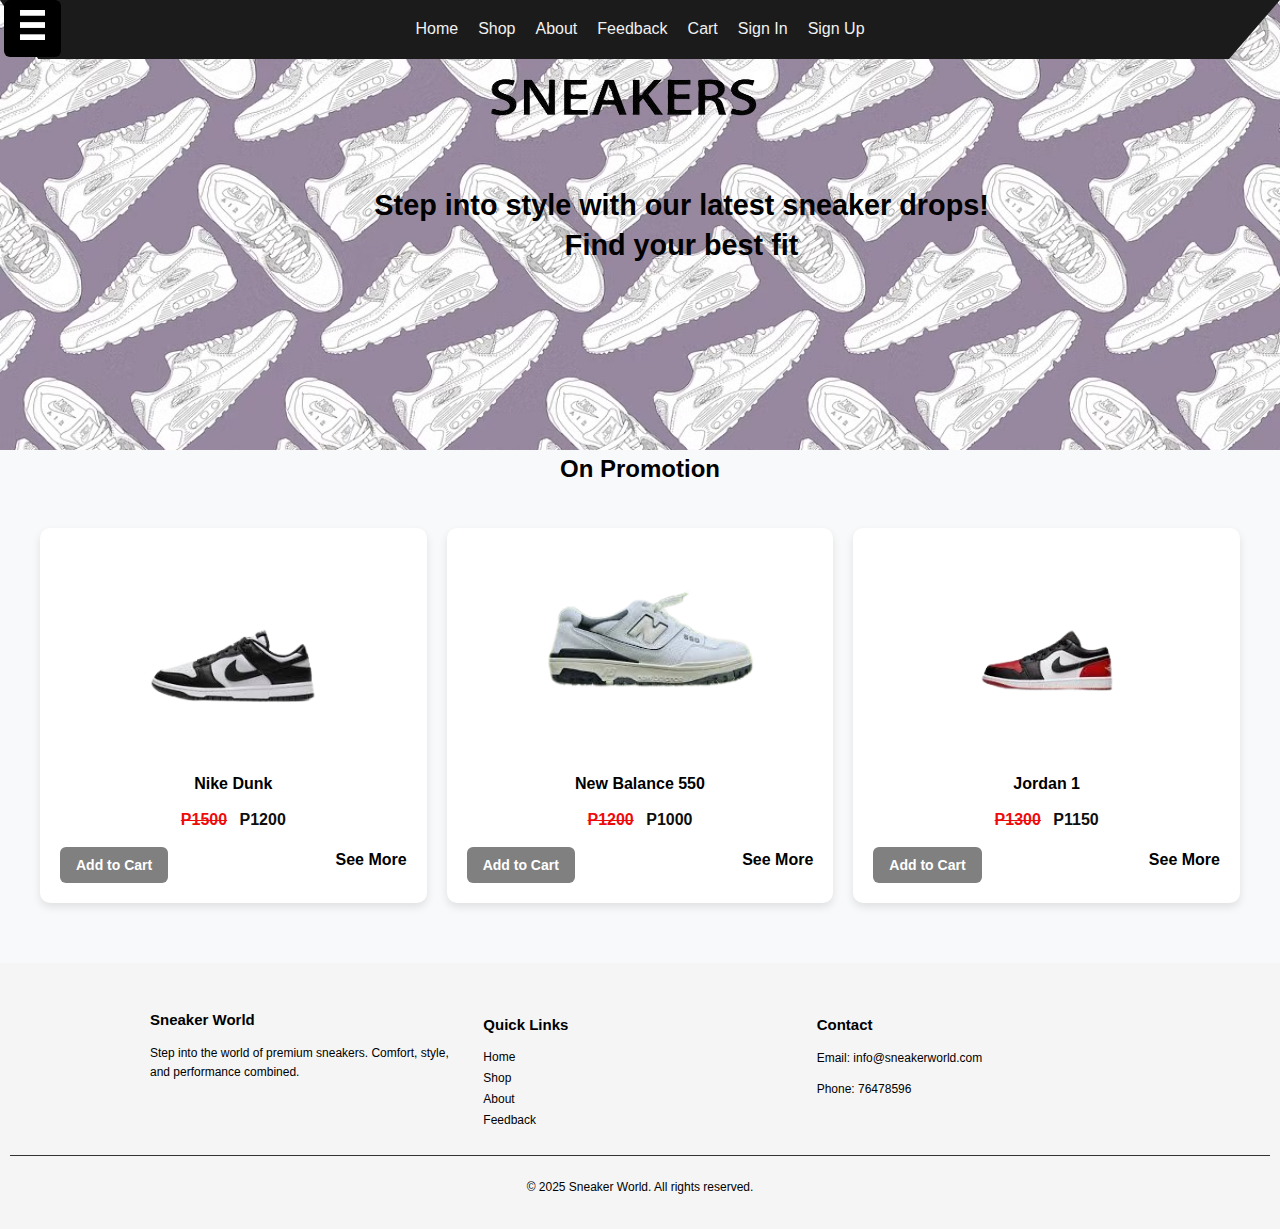
<file: index.html>
<!DOCTYPE html>
 <html lang="en">
    <head>
        <meta charset="UTF-8">
        <meta name="viewport" content="width=device-width,  initial-scale=1.0">
        <meta name="description" content="the best sneaker world website">
        <meta name="author" content="Thabo Sebodo">
        <title>Sneaker World - Home</title>
        <link rel="stylesheet" href="style.css"> 
    </head>
     <body>
      <!-- banner bg main start -->
      <div class="banner_bg_main">
         <!-- header top section start -->
         <div class="container">
            <div class="header_section_top">
               <div class="row">
                  <div class="col-sm-12">
                     <div class="custom_menu">
                        <ul>
                           <li><a href="index.html">Home</a></li>
                           <li><a href="Shop.html">Shop</a></li>
                           <li><a href="About.html">About</a></li>
                           <li><a href="Feedback.html">Feedback</a></li>
                           <li><a href="Cart.html">Cart</a></li>
                           <li><a href="Sign In.html">Sign In</a></li>
                           <li><a href="Sign Up.html">Sign Up</a></li>
                        </ul>
                     </div>
                  </div>
               </div>
            </div>
         </div>
         <!-- header top section start -->
         <!-- logo section start -->
         <div class="logo_section">
            <div class="container">
               <div class="row">
                  <div class="col-sm-12">
                     <div class="logo"><a href="index.html"><img src="Images/logo.png"></a></div>
                  </div>
               </div>
            </div>
         </div>
     <!-- Side Nav -->
<div id="sideNav" class="sidenav">
  <a href="javascript:void(0)" class="closebtn" onclick="closeNav()">&times;</a>
  <a href="index.html">Home</a>
  <a href="Shop.html">Shop</a>
  <a href="About.html">About</a>
  <a href="Feedback.html">Feedback</a>
</div>
  
<!-- Open Button -->
<span class="openbtn" onclick="openNav()"><img src="Images/toggle-icon.png" alt="Sneaker World Logo"></span>

    <div class="banner-text-center">
  <div class="text-carousel">
    <div class="text-track" id="textTrack">
      <div class="text-slide">Step into style with our latest sneaker drops!<br> Find your best fit</div>
      <div class="text-slide">Comfort meets performance. <br>Shop now.</div>
      <div class="text-slide">Limited editions available – <br>grab yours today!</div>
    </div>
  </div>
    </div>    


</div>

<!-- Product Section Start -->
  <section class="product-section">
    <h2>On Promotion</h2>
    <div class="product-container">

      <!-- Product 1 -->
      <div class="product-card">
        <img src="Images/dunk-removebg-preview.png" class="product-img" alt="sneaker">
             <div class="product-title">Nike Dunk</div>
               <div class="price">
                    <span class="old-price">P1500</span>
                    <span class="new-price">P1200</span>
               </div>
               <div class="actions">
                    <button onclick="addToCart('Nike Dunk', 1200)">Add to Cart</button>
                  <a href="Shop.html" class="see-more">See More</a>
               </div>                  
        </div>

      <!-- Product 2 -->
      <div class="product-card">
        <img src="Images/images01-removebg-preview.png" class="product-img" alt="sneaker">
              <div class="product-title">New Balance 550</div>
                  <div class="price">
                    <span class="old-price">P1200</span>
                    <span class="new-price">P1000</span>
                  </div>
                 <div class="actions">
              <button onclick="addToCart('New balance', 1000)">Add to Cart</button>
             <a href="Shop.html" class="see-more">See More</a>
        </div>
      </div>

      <!-- Product 3 -->
      <div class="product-card">
        <img src="Images/jordan1-removebg-preview.png" class="product-img" alt="sneaker">
            <div class="product-title">Jordan 1</div>
               <div class="price">
              <span class="old-price">P1300</span>
            <span class="new-price">P1150</span>
       </div>
            <div class="actions">
           <button onclick="addToCart('Jordan 1', 1150)">Add to Cart</button>
          <a href="Shop.html" class="see-more">See More</a>
        </div>
      </div>

    </div>
  </section>
  <div id="notification" class="notification"></div>

     <footer class="site-footer">
  <div class="footer-content">
    <div class="footer-section about">
      <h3>Sneaker World</h3>
      <p>Step into the world of premium sneakers. Comfort, style, and performance combined.</p>
    </div>
    <div class="footer-section links">
      <h4>Quick Links</h4>
      <ul>
        <li><a href="index.html">Home</a></li>
        <li><a href="Shop.html">Shop</a></li>
        <li><a href="About.html">About</a></li>
        <li><a href="Feedback.html">Feedback</a></li>
      </ul>
    </div>
    <div class="footer-section contact">
      <h4>Contact</h4>
      <p>Email: info@sneakerworld.com</p>
      <p>Phone: 76478596</p>
    </div>
  </div>
  <div class="footer-bottom">
    <p>&copy; 2025 Sneaker World. All rights reserved.</p>
  </div>
</footer>

 <script src="script.js"></script> 
    </body>
</html>
</file>
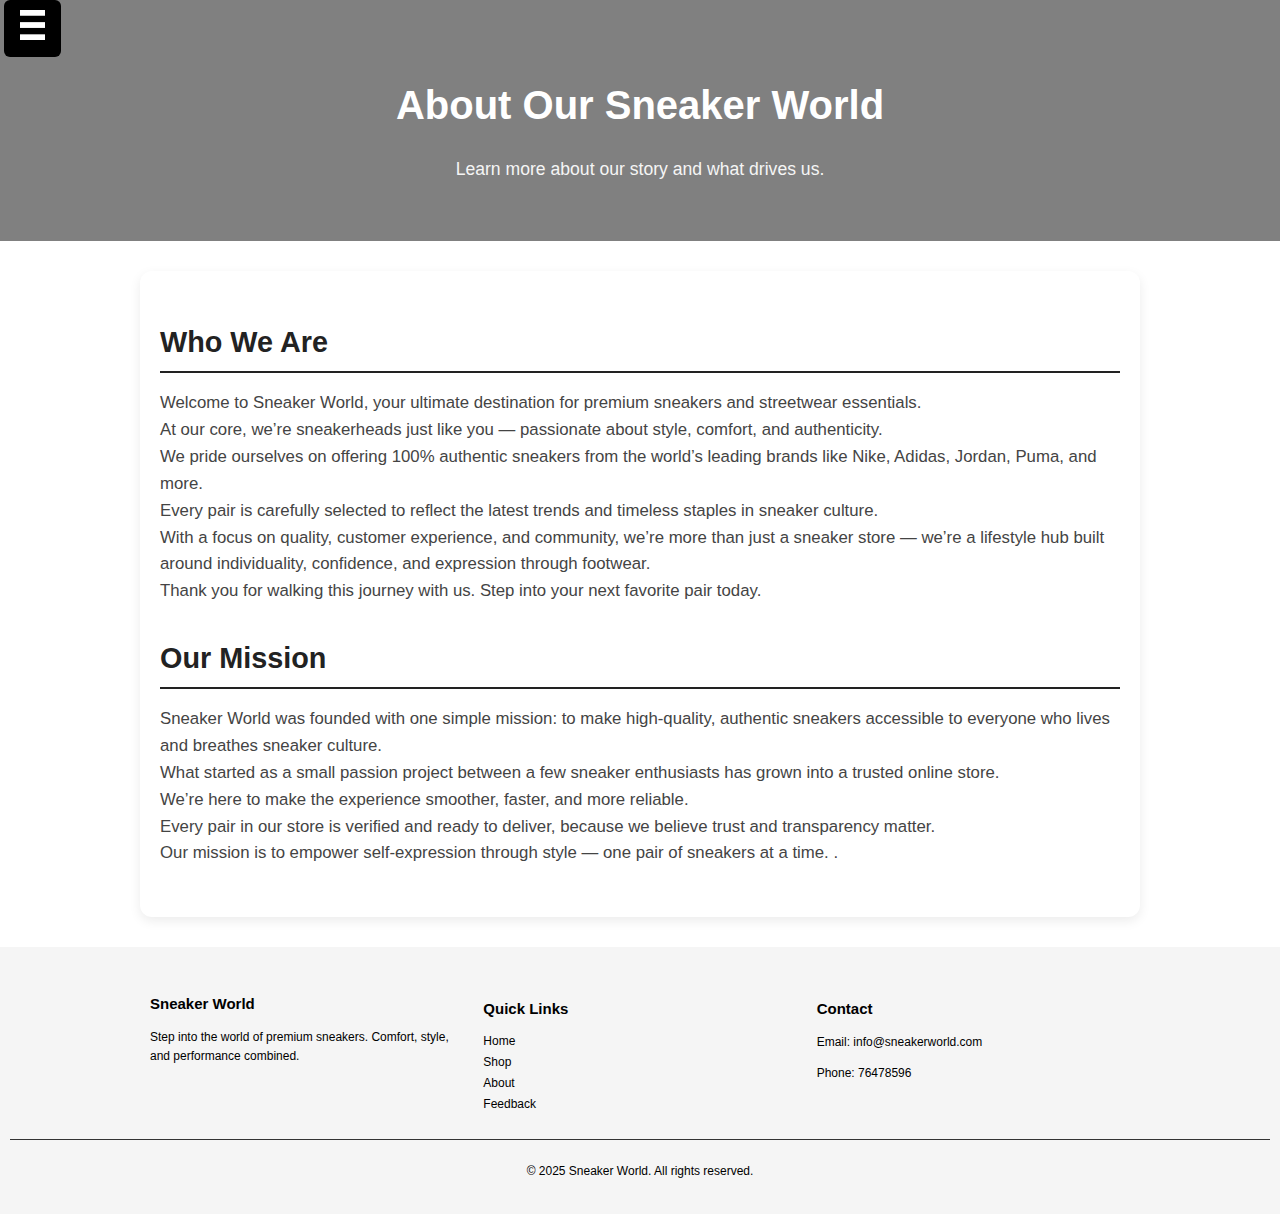
<file: About.html>
<!DOCTYPE html>
<html lang="en">
<head>
  <meta charset="UTF-8">
  <title>About Us - Sneaker World</title>
  <meta name="viewport" content="width=device-width, initial-scale=1.0">
  <link rel="stylesheet" href="style.css">
</head>

<div id="sideNav" class="sidenav">
  <a href="javascript:void(0)" class="closebtn" onclick="closeNav()">&times;</a>
  <a href="index.html">Home</a>
  <a href="Shop.html">Shop</a>
  <a href="About.html">About</a>
  <a href="Feedback.html">Feedback</a>
</div>

<span class="openbtn" onclick="openNav()"><img src="Images/toggle-icon.png" alt="Sneaker World Logo"></span>


<body>
  <header class="about-header">
    <h2>About Our Sneaker World</h2>
    <p>Learn more about our story and what drives us.</p>
  </header>
  <main class="about-main">
    <section>
      <h3>Who We Are</h3>
      <p>Welcome to Sneaker World, your ultimate destination for premium sneakers and streetwear essentials.<br>

        At our core, we’re sneakerheads just like you — passionate about style, comfort, and authenticity. 
        
        <br>We pride ourselves on offering 100% authentic sneakers from the world’s leading brands like Nike, Adidas, Jordan, Puma, and more.<br> Every pair is carefully selected to reflect the latest trends and timeless staples in sneaker culture.<br>
        
        With a focus on quality, customer experience, and community, we’re more than just a sneaker store — we’re a lifestyle hub built around individuality, confidence, and expression through footwear.<br>
        
        Thank you for walking this journey with us. Step into your next favorite pair today.</p>
    </section>
    <section>
      <h3>Our Mission</h3>
      <p>Sneaker World was founded with one simple mission: to make high-quality, authentic sneakers accessible to everyone who lives and breathes sneaker culture.

        <br>What started as a small passion project between a few sneaker enthusiasts has grown into a trusted online store.<br>We’re here to make the experience smoother, faster, and more reliable.
        
        <br> Every pair in our store is verified and ready to deliver, because we believe trust and transparency matter.
        
        <br>Our mission is to empower self-expression through style — one pair of sneakers at a time.
        
        .</p>
    </section>
  </main>
 
<footer class="site-footer">
  <div class="footer-content">
    <div class="footer-section about">
      <h3>Sneaker World</h3>
      <p>Step into the world of premium sneakers. Comfort, style, and performance combined.</p>
    </div>
    <div class="footer-section links">
      <h4>Quick Links</h4>
      <ul>
        <li><a href="index.html">Home</a></li>
        <li><a href="Shop.html">Shop</a></li>
        <li><a href="About.html">About</a></li>
        <li><a href="Feedback.html">Feedback</a></li>
      </ul>
    </div>
    <div class="footer-section contact">
      <h4>Contact</h4>
      <p>Email: info@sneakerworld.com</p>
      <p>Phone: 76478596</p>
    </div>
  </div>
  <div class="footer-bottom">
    <p>&copy; 2025 Sneaker World. All rights reserved.</p>
  </div>
</footer>
<script src="script.js"></script> 
</body>
</html>
</file>
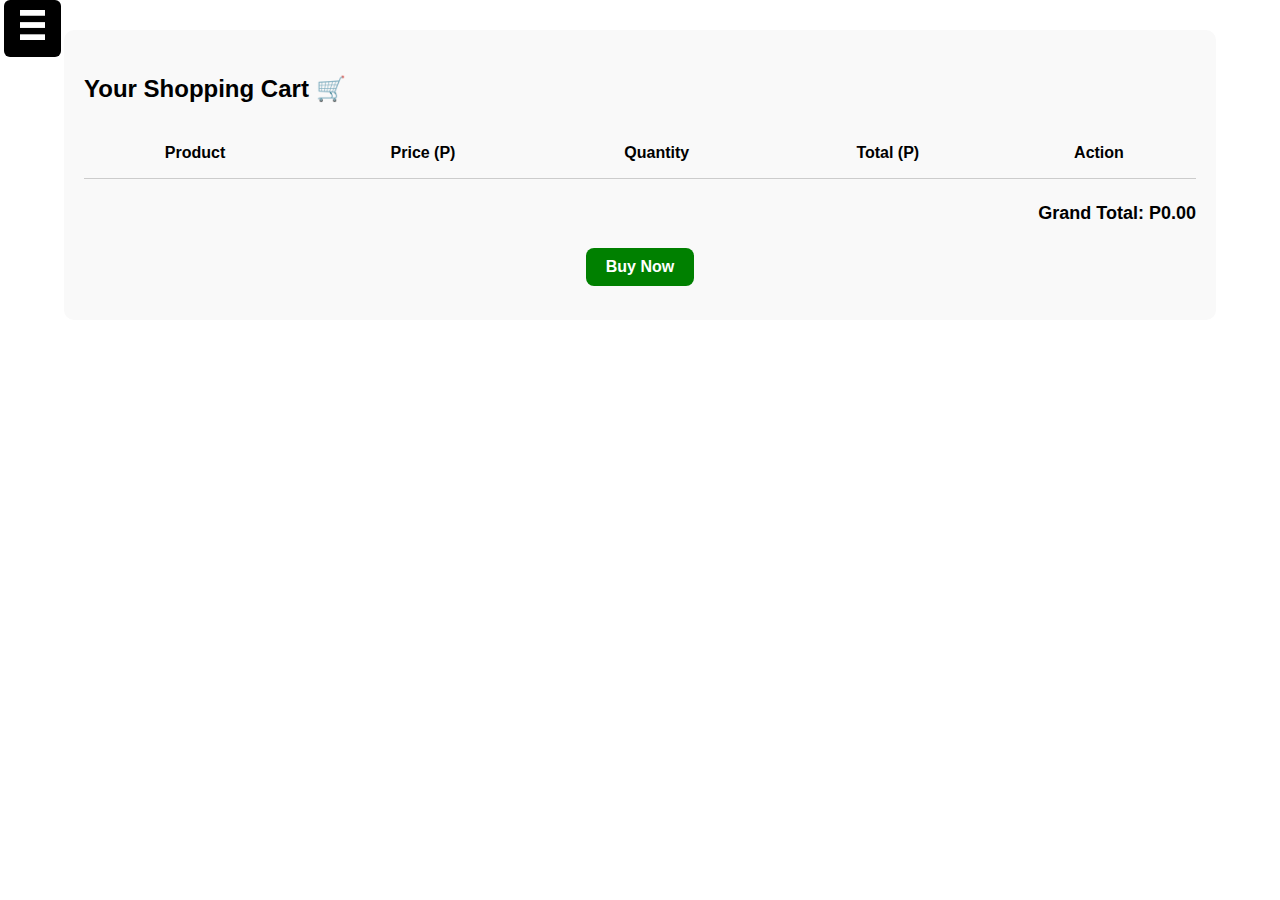
<file: Cart.html>
<!DOCTYPE html>
<html lang="en">
<head>
  <meta charset="UTF-8">
  <title>Your Cart - Sneaker World</title>
  <link rel="stylesheet" href="style.css">
</head>
<body>

<!-- Side Nav (optional) -->
<div id="sideNav" class="sidenav">
  <a href="javascript:void(0)" class="closebtn" onclick="closeNav()">&times;</a>
  <a href="index.html">Home</a>
  <a href="Shop.html">Shop</a>
  <a href="About.html">About</a>
  <a href="Feedback.html">Feedback</a>
</div>
<span class="openbtn" onclick="openNav()"><img src="Images/toggle-icon.png" alt="Menu Icon"></span>

<!-- Cart Section -->
<section class="cart-section">
  <div class="cart-container">
    <h2>Your Shopping Cart 🛒</h2>
    <table id="cartTable">
      <thead>
        <tr>
          <th>Product</th>
          <th>Price (P)</th>
          <th>Quantity</th>
          <th>Total (P)</th>
          <th>Action</th>
        </tr>
      </thead>
      <tbody id="cartItems">
        <!-- Items will be inserted here via JS -->
      </tbody>
    </table>
    <div class="cart-total">
      <strong>Grand Total: P<span id="grandTotal">0.00</span></strong>
    </div>
<div class="buy-section">
  <button id="buyBtn">Buy Now</button>
  <p id="buyMessage" class="message"></p>
</div>


  </div>
</section>

<script src="script.js"></script>
</body>
</html>
</file>
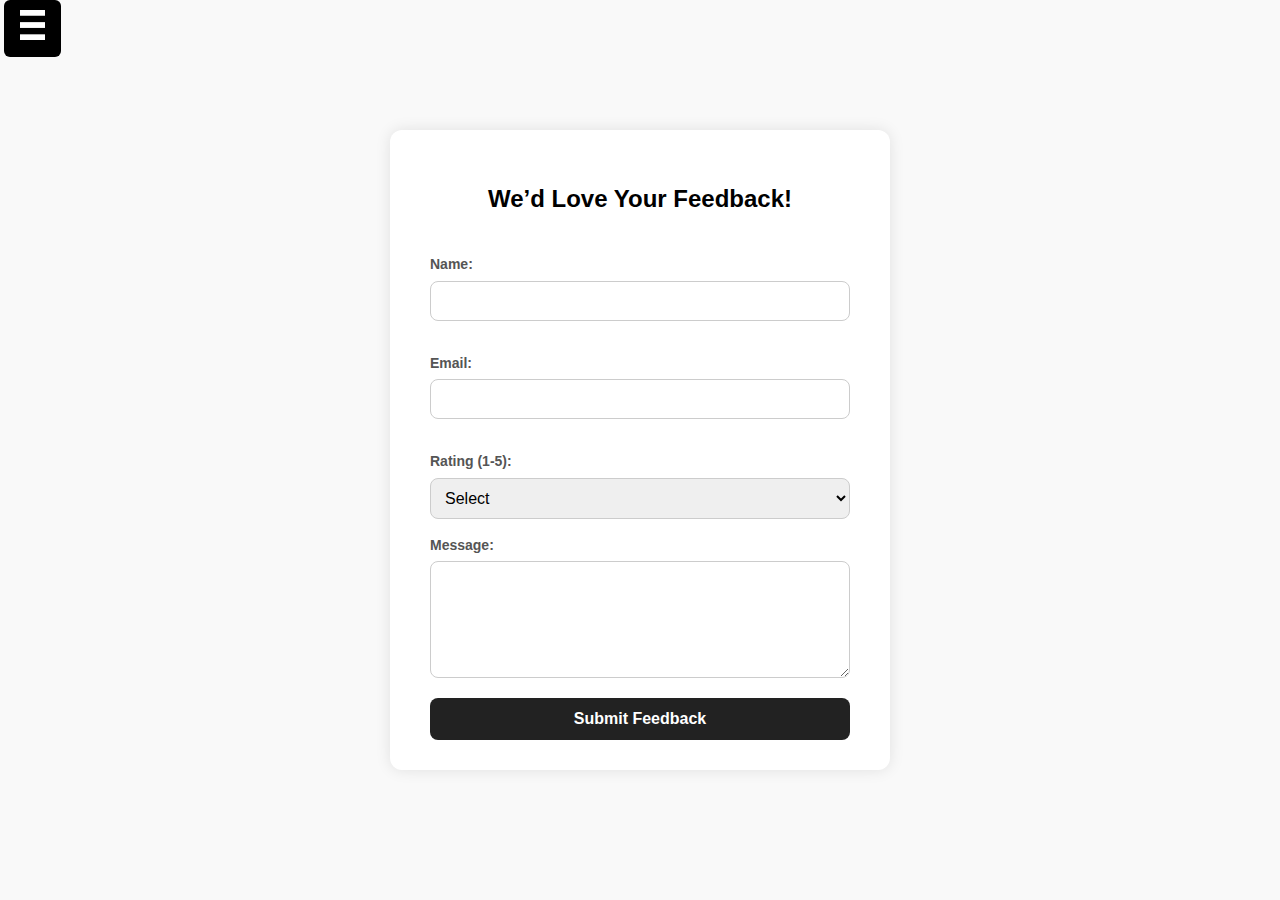
<file: Feedback.html>
<!DOCTYPE html>
<html lang="en">
<head>
  <meta charset="UTF-8">
  <meta name="viewport" content="width=device-width, initial-scale=1">
  <title>Feedback - Sneaker World</title>
  <link rel="stylesheet" href="style.css">
</head>
<body>

<!-- Side Nav (optional) -->
<div id="sideNav" class="sidenav">
  <a href="javascript:void(0)" class="closebtn" onclick="closeNav()">&times;</a>
  <a href="index.html">Home</a>
  <a href="Shop.html">Shop</a>
  <a href="About.html">About</a>
  <a href="Feedback.html">Feedback</a>
  <a href="Cart.html">Cart</a>
</div>
<span class="openbtn" onclick="openNav()"><img src="Images/toggle-icon.png" alt="Menu Icon"></span>

<!-- Feedback Form -->
<section class="feedback-section">
  <div class="feedback-container">
    <h2>We’d Love Your Feedback!</h2>
    <form id="feedbackForm" class="feedback-form">
      <label for="name">Name:</label>
      <input type="text" id="name" name="name" required>

      <label for="email">Email:</label>
      <input type="email" id="email" name="email" required>

      <label for="rating">Rating (1-5):</label>
      <select id="rating" name="rating" required>
        <option value="">Select</option>
        <option value="5">★★★★★</option>
        <option value="4">★★★★☆</option>
        <option value="3">★★★☆☆</option>
        <option value="2">★★☆☆☆</option>
        <option value="1">★☆☆☆☆</option>
      </select>

      <label for="message">Message:</label>
      <textarea id="message" name="message" rows="5" required></textarea>

      <button type="submit">Submit Feedback</button>
    </form>
    
<div id="thankYouMessage" class="thank-you-message" style="display: none;">
  <h3>🎉 Thank you for your feedback!</h3>
  <p>We appreciate your input and will use it to improve our services.</p>
</div>


  </div>
</section>

<script src="script.js"></script>
</body>
</html>
</file>
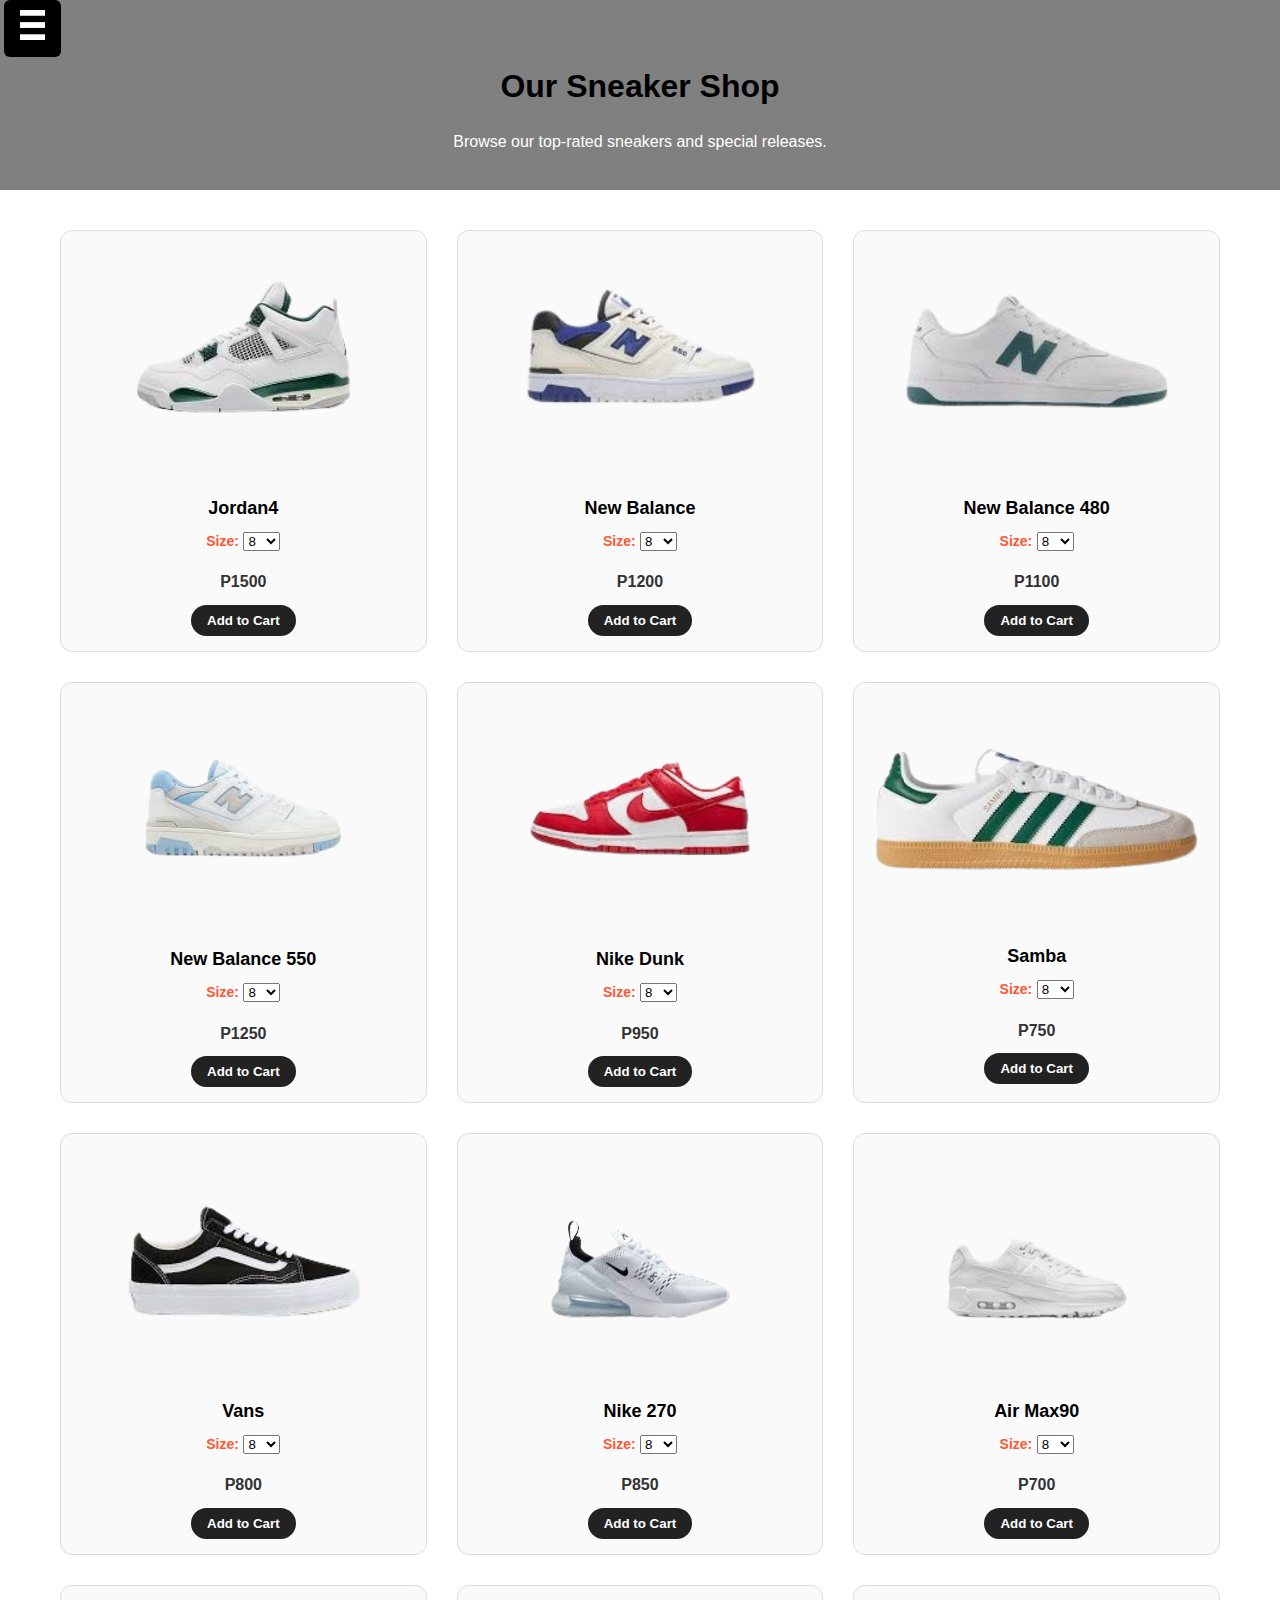
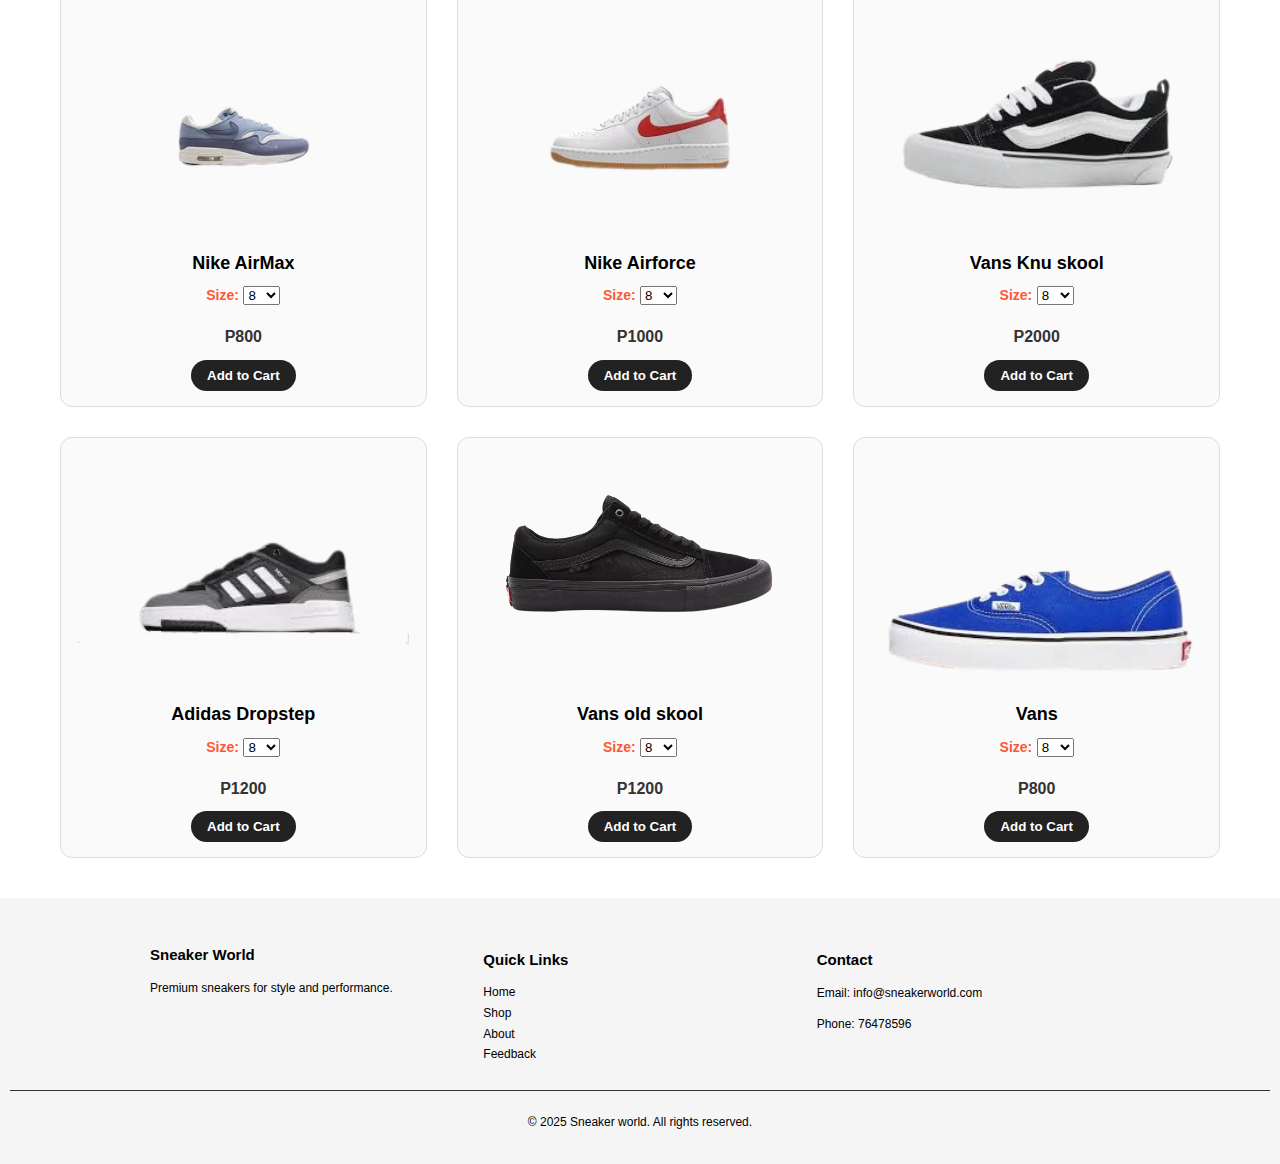
<file: Shop.html>
<!DOCTYPE html>
<html lang="en">
<head>
  <meta charset="UTF-8">
  <meta name="viewport" content="width=device-width, initial-scale=1.0">
  <title>Sneaker World- Shop</title>
  <link rel="stylesheet" href="style.css">
</head>
<body>
   <!-- Side Nav -->
<div id="sideNav" class="sidenav">
  <a href="javascript:void(0)" class="closebtn" onclick="closeNav()">&times;</a>
  <a href="index.html">Home</a>
  <a href="Shop.html">Shop</a>
  <a href="About.html">About</a>
  <a href="Feedback.html">Feedback</a>
  <a href="Cart.html">Cart</a>
</div>

<!-- Open Button -->
<span class="openbtn" onclick="openNav()">
  <img src="Images/toggle-icon.png" alt="Menu Icon" style="height: 30px;">
</span>

  <header class="gallery-header">
    <h1>Our Sneaker Shop</h1>
    <p>Browse our top-rated sneakers and special releases.</p>
  </header>

  <section class="gallery">
    <div class="gallery-item">
      <img src="Images/jordan4-removebg-preview.png" alt="Jordan">
      <h3>Jordan4</h3>
      <label for="size-jordan4"><strong>Size:</strong></label>
  <select id="size-jordan4">
    <option value="6">6</option>
    <option value="7">7</option>
    <option value="8" selected>8</option>
    <option value="9">9</option>
    <option value="10">10</option>
  </select>
      <p class="price">P1500</p>
     <button onclick="addToCart('Jordan4', 1500)">Add to Cart</button>
    </div>
    <div class="gallery-item">
      <img src="Images/new_balance_01-removebg-preview.png" alt="NB">
      <h3>New Balance</h3>
      <label for="size-New Balance"><strong>Size:</strong></label>
  <select id="size-New Balance">
    <option value="6">6</option>
    <option value="7">7</option>
    <option value="8" selected>8</option>
    <option value="9">9</option>
    <option value="10">10</option>
  </select>
      <p class="price">P1200</p>
     <button onclick="addToCart('new balance', 1200)">Add to Cart</button>
    </div>
    <div class="gallery-item">
      <img src="Images/newbalance_480-removebg-preview.png" alt="New Balance 480">
      <h3>New Balance 480</h3>
      <label for="size-New Balance 480"><strong>Size:</strong></label>
  <select id="size-New balance 480">
    <option value="6">6</option>
    <option value="7">7</option>
    <option value="8" selected>8</option>
    <option value="9">9</option>
    <option value="10">10</option>
  </select>
      <p class="price">P1100</p>
     <button onclick="addToCart('new balance 480', 1100)">Add to Cart</button>
    </div>

    <div class="gallery-item">
      <img src="Images/newbalance_550-removebg-preview.png" alt="New Balance 550">
      <h3>New Balance 550</h3>
      <label for="size-New balance 550"><strong>Size:</strong></label>
  <select id="size-new balance 550">
    <option value="6">6</option>
    <option value="7">7</option>
    <option value="8" selected>8</option>
    <option value="9">9</option>
    <option value="10">10</option>
  </select>
      <p class="price">P1250</p>
     <button onclick="addToCart('new balance', 1250)">Add to Cart</button>
    </div>

    <div class="gallery-item">
      <img src="Images/nike_dunk-removebg-preview.png" alt="dunk">
      <h3>Nike Dunk</h3>
      <label for="size-Nike Dunk"><strong>Size:</strong></label>
  <select id="size-Nike dunk">
    <option value="6">6</option>
    <option value="7">7</option>
    <option value="8" selected>8</option>
    <option value="9">9</option>
    <option value="10">10</option>
  </select>
      <p class="price">P950</p>
     <button onclick="addToCart('Nike Dunk', 60)">Add to Cart</button>
    </div>

    <div class="gallery-item">
      <img src="Images/samba-removebg-preview.png" alt="Adidas">
      <h3>Samba</h3>
      <label for="size-samba"><strong>Size:</strong></label>
  <select id="size-samba">
    <option value="6">6</option>
    <option value="7">7</option>
    <option value="8" selected>8</option>
    <option value="9">9</option>
    <option value="10">10</option>
  </select>
      <p class="price">P750</p>
     <button onclick="addToCart('Samba', 60)">Add to Cart</button>
    </div>

    <div class="gallery-item">
      <img src="Images/vans01-removebg-preview.png" alt="vans">
      <h3>Vans</h3>
      <label for="vans"><strong>Size:</strong></label>
  <select id="size-vans">
    <option value="6">6</option>
    <option value="7">7</option>
    <option value="8" selected>8</option>
    <option value="9">9</option>
    <option value="10">10</option>
  </select>
      <p class="price">P800</p>
     <button onclick="addToCart('Vans', 800)">Add to Cart</button>
    </div>

    <div class="gallery-item">
      <img src="Images/nike270-removebg-preview.png" alt="Nike">
      <h3>Nike 270</h3>
      <label for="size-Nike 270"><strong>Size:</strong></label>
  <select id="size-Nike 270">
    <option value="6">6</option>
    <option value="7">7</option>
    <option value="8" selected>8</option>
    <option value="9">9</option>
    <option value="10">10</option>
  </select>
      <p class="price">P850</p>
     <button onclick="addToCart('Nike 270',850 )">Add to Cart</button>
    </div>

    <div class="gallery-item">
      <img src="Images/airmax90-removebg-preview.png" alt="airmax">
      <h3>Air Max90</h3>
      <label for="size-Air Max90"><strong>Size:</strong></label>
  <select id="size-air max90">
    <option value="6">6</option>
    <option value="7">7</option>
    <option value="8" selected>8</option>
    <option value="9">9</option>
    <option value="10">10</option>
  </select>
      <p class="price">P700</p>
     <button onclick="addToCart('Air Max90', 700)">Add to Cart</button>
    </div>

    <div class="gallery-item">
      <img src="Images/airmax-removebg-preview.png" alt="airmax">
      <h3>Nike AirMax</h3>
      <label for="size-Nike Airmax"><strong>Size:</strong></label>
  <select id="size-nike airmax">
    <option value="6">6</option>
    <option value="7">7</option>
    <option value="8" selected>8</option>
    <option value="9">9</option>
    <option value="10">10</option>
  </select>
      <p class="price">P800</p>
     <button onclick="addToCart('Nike AirMax', 800)">Add to Cart</button>
    </div>

    <div class="gallery-item">
      <img src="Images/nike_airforce-removebg-preview.png" alt="Nike">
      <h3>Nike Airforce</h3>
      <label for="size-Nike Airforce"><strong>Size:</strong></label>
  <select id="size-Nike Airforce">
    <option value="6">6</option>
    <option value="7">7</option>
    <option value="8" selected>8</option>
    <option value="9">9</option>
    <option value="10">10</option>
  </select>
      <p class="price">P1000</p>
     <button onclick="addToCart('Nike Airforce', 1000)">Add to Cart</button>
    </div>

    <div class="gallery-item">
      <img src="Images/vans_knu_skool-removebg-preview.png" alt="Vans">
      <h3>Vans Knu skool</h3>
      <label for="size-Vans Knu skool"><strong>Size:</strong></label>
  <select id="size-vans knu skool">
    <option value="6">6</option>
    <option value="7">7</option>
    <option value="8" selected>8</option>
    <option value="9">9</option>
    <option value="10">10</option>
  </select>
      <p class="price">P2000</p>
     <button onclick="addToCart('Vans knu skool', 2000)">Add to Cart</button>
    </div>

    <div class="gallery-item">
      <img src="Images/Adidas Dropstep.png" alt="Adidas">
      <h3>Adidas Dropstep</h3>
      <label for="size-Adidas Dropstep"><strong>Size:</strong></label>
  <select id="size-Adidas Dropstep">
    <option value="6">6</option>
    <option value="7">7</option>
    <option value="8" selected>8</option>
    <option value="9">9</option>
    <option value="10">10</option>
  </select>
      <p class="price">P1200</p>
     <button onclick="addToCart('Adidas Dropstep', 1200)">Add to Cart</button>
    </div>

    <div class="gallery-item">
      <img src="Images/vans_old_skool-removebg-preview.png" alt="Vans">
      <h3>Vans old skool</h3>
      <label for="size-Vans old skool"><strong>Size:</strong></label>
  <select id="size-vans old skool">
    <option value="6">6</option>
    <option value="7">7</option>
    <option value="8" selected>8</option>
    <option value="9">9</option>
    <option value="10">10</option>
  </select>
      <p class="price">P1200</p>
     <button onclick="addToCart('vans old skool', 1200)">Add to Cart</button>
    </div>

    <div class="gallery-item">
      <img src="Images/vans-removebg-preview.png" alt="vans">
      <h3>Vans</h3>
      <label for="size-vans"><strong>Size:</strong></label>
  <select id="size-vans">
    <option value="6">6</option>
    <option value="7">7</option>
    <option value="8" selected>8</option>
    <option value="9">9</option>
    <option value="10">10</option>
  </select>
      <p class="price">P800</p>
     <button onclick="addToCart('vans', 800)">Add to Cart</button>
    </div> 
    <!-- Add more items as needed -->
  </section>

  <footer class="site-footer">
    <div class="footer-content">
      <div class="footer-section about">
        <h3>Sneaker World</h3>
        <p>Premium sneakers for style and performance.</p>
      </div>
      <div class="footer-section links">
        <h4>Quick Links</h4>
        <ul>
          <li><a href="index.html">Home</a></li>
          <li><a href="Shop.html">Shop</a></li>
          <li><a href="About.html">About</a></li>
          <li><a href="Feedback.html">Feedback</a></li>
        </ul>
      </div>
      <div class="footer-section contact">
        <h4>Contact</h4>
        <p>Email: info@sneakerworld.com</p>
        <p>Phone: 76478596</p>
      </div>
    </div>
    <div class="footer-bottom">
      <p>&copy; 2025 Sneaker world. All rights reserved.</p>
    </div>
  </footer>
  <script src="script.js"></script> 
</body>
</html>
</file>
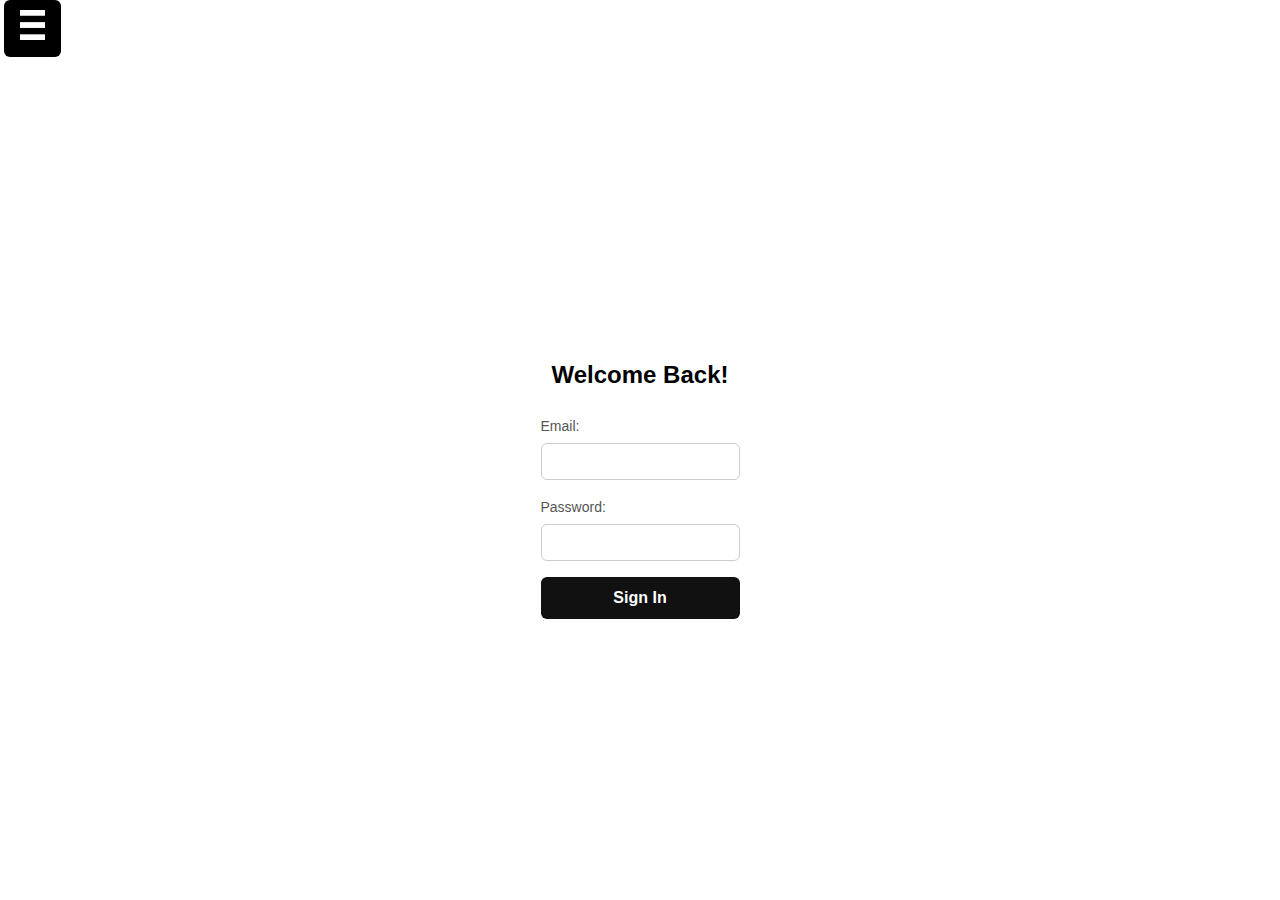
<file: Sign In.html>
<!DOCTYPE html>
<html lang="en">
<head>
  <meta charset="UTF-8">
  <title>Sign In - Sneaker World</title>
  <meta name="viewport" content="width=device-width, initial-scale=1.0">
  <link rel="stylesheet" href="style.css">
</head>

<body>

<div id="sideNav" class="sidenav">
  <a href="javascript:void(0)" class="closebtn" onclick="closeNav()">&times;</a>
  <a href="index.html">Home</a>
  <a href="Shop.html">Shop</a>
  <a href="About.html">About</a>
  <a href="Feedback.html">Feedback</a>
</div>
<span class="openbtn" onclick="openNav()"><img src="Images/toggle-icon.png" alt="Sneaker World Logo"></span>



  <div class="signin-container">
    <h2>Welcome Back!</h2>
    <form id="signinForm" onsubmit="handleSignin(event)">
      <label for="email">Email:</label>
      <input type="email" id="email" name="email" required>

      <label for="password">Password:</label>
      <input type="password" id="password" name="password" required>

      <button type="submit">Sign In</button>
      <p id="signinMessage" class="message"></p>
    </form>
  </div>
<script src="script.js"></script> 
  </body>
</html>
</file>
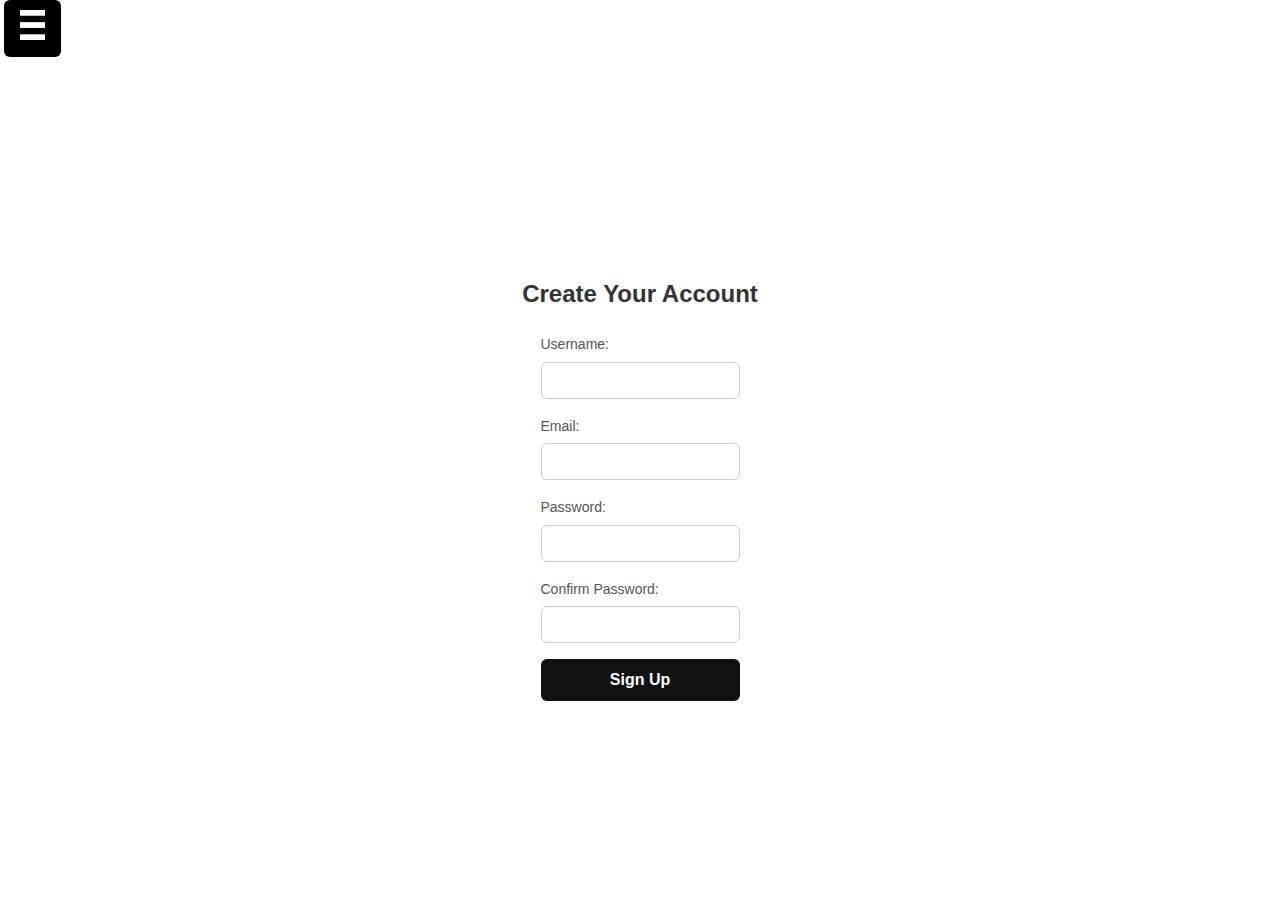
<file: Sign Up.html>
<!DOCTYPE html>
<html lang="en">
<head>
  <meta charset="UTF-8">
  <title>Sign Up - Sneaker World</title>
  <meta name="viewport" content="width=device-width, initial-scale=1.0">
  <link rel="stylesheet" href="style.css">
</head>
<body>
<div id="sideNav" class="sidenav">
  <a href="javascript:void(0)" class="closebtn" onclick="closeNav()">&times;</a>
  <a href="index.html">Home</a>
  <a href="Shop.html">Shop</a>
  <a href="About.html">About</a>
  <a href="Feedback.html">Feedback</a>
</div>

<span class="openbtn" onclick="openNav()"><img src="Images/toggle-icon.png" alt="Sneaker World Logo"></span>

  <div class="signup-container">
    <h2>Create Your Account</h2>
    <form id="signupForm" onsubmit="handleSignup(event)">
      <label for="username">Username:</label>
      <input type="text" id="username" name="username" required>

      <label for="email">Email:</label>
      <input type="email" id="email" name="email" required>

      <label for="password">Password:</label>
      <input type="password" id="password" name="password" required minlength="6">

      <label for="confirmPassword">Confirm Password:</label>
      <input type="password" id="confirmPassword" name="confirmPassword" required minlength="6">

      <button type="submit">Sign Up</button>
      <p id="signupMessage" class="message"></p>
    </form>
  </div>

  <script src="script.js"></script> 
</body>
</html>
</file>
<file: style.css>
* {
    box-sizing: border-box !important;
    transition: ease all 0.5s;
}

html {
    scroll-behavior: smooth;
    overflow-x: hidden;
    font-size: 100%;
    
}

body {
    color: black;
    font-size: 1rem;
    line-height: 1.6;
    font-weight: normal;
    overflow-x: hidden;
    font-family: 'Poppins', sans-serif;
    
   
}

a {
    color: #1f1f1f;
    text-decoration: none !important;
    outline: none !important;
    -webkit-transition: all .3s ease-in-out;
    -moz-transition: all .3s ease-in-out;
    -ms-transition: all .3s ease-in-out;
    -o-transition: all .3s ease-in-out;
    transition: all .3s ease-in-out;
}

ul,
li,
ol {
    margin: 0px;
    padding: 0px;
    list-style: none;
}

img {
    max-width: 100%;
    height: auto;
}

 :focus {
    outline: 0;
}

.paddind_bottom_0 {
    padding-bottom: 0 !important;
}

.lead {
    font-size: 18px;
    line-height: 30px;
    color: #767676;
    margin: 0;
    padding: 0;
}



.navbar-form input {
    border: none !important;
}

.badge {
    font-weight: 500;
}

blockquote {
    margin: 20px 0 20px;
    padding: 30px;
}


.full {
    float: left;
    width: 100%;
}

.layout_padding {
    padding-top: 90px;
    padding-bottom: 0px;
}

.padding_0 {
    padding: 0px;
}


/* banner bg main start */

.banner_bg_main {
    width: 100%;
    float: left;
    background-image: url(Images/background.avif);
    height: 50vh;
    background-size: cover;
    background-position: center;
    background-repeat: no-repeat;
    position: relative;
  
}
    



/* banner bg main end */


/* header top section start */

.header_section_top {
    width: 100%;
    float: left;
    background-color: #1b1b1c;
    clip-path: polygon(0 0, 100% 0, 96% 100%, 3% 100%);
    height: auto;
    padding: 10px 0px;
}

.custom_menu {
    width: 100%;
    margin: 0 auto;
    text-align: center;
}

.custom_menu ul {
    margin: 0px;
    padding: 0px;
    display: inline-block;
}

.custom_menu li {
    float: left;
    font-size: 16px;
    color: #f1f1f1;
    padding: 6px 10px 0px 10px;
}

.custom_menu li a {
    color: #f1f1f1;
}

.custom_menu li a:hover {
    color: #f26522;
}


/* header top section end */


/* logo section start */

.logo_section {
    width: 100%;
    float: left;
    
}

.logo {
    width: 100%;
    float: left;
    text-align: center;
    padding: 0px 0px;
}
/* logo section end */

/* Side Nav Container */
.sidenav {
  height: 100%;
  width: 0; /* Hidden by default */
  position: fixed;
  z-index: 1000;
  top: 0;
  left: 0;
  background-color: #111;
  overflow-x: hidden;
  transition: 0.4s;
  padding-top: 60px;
}

/* Side Nav Links */
.sidenav a {
  padding: 12px 24px;
  text-decoration: none;
  font-size: 18px;
  color: #fdfafa;
  display: block;
  transition: 0.3s;
}

.sidenav a:hover {
  background-color: #333;
}

/* Close Button */
.sidenav .closebtn {
  position: absolute;
  top: 0px;
  right: 24px;
  font-size: 36px;
  
}

/* Open Button */
.openbtn {
  font-size: 15px;
  cursor: pointer;
  background-color:black;
  color: rgba(236, 236, 240, 0.907);
  padding: 10px 16px;
  border: none;
  border-radius: 6px;
  top: 80 upx;
  left: 4px;
  z-index: 1000;
  position: absolute;
}

/* Hide button when sidenav is open */
.sidenav.open ~ .openbtn {
  opacity: 0;
  pointer-events: none; /* Prevents clicking on invisible button */
}

/* Show button when sidenav is closed */
.sidenav:not(.open) ~ .openbtn {
  opacity: 1;
  pointer-events: auto;
}

@media (max-width: 768px) {
  .sidenav.open {
    width: 180px; /* Smaller width on mobile */
  }
}

.openbtn img {
  width: 25px;
  height: 30px;
  
}

.text-carousel {
  width: 100%;
  max-width: 800px;
  overflow: hidden;

}

.banner-text-center {
  position: absolute;
  top: 50%;
  left: 72%;
  transform: translate(-50%, -50%);
  width: 100%;
  text-align: center;
  z-index: 2;
}


.text-track {
  display: flex;
  transition: transform 0.6s ease-in-out;
  
}

.text-slide {
  min-width: 100%;
  font-size: 25px;
  font-weight: bold;
  text-align: center;
  padding: 0px 20px; 
  
/* Responsive Font Sizing */
  font-size: clamp(1.2rem, 3vw, 1.8rem); /* Fluid typography */
  line-height: 1.4; /* Better readability */
}

@media (max-width: 768px) {
  .banner-text-center {
    width: 95%; /* More space on mobile */
    left: 50%; /* Keep centered */
  }
  
  .text-slide {
    font-size: clamp(1rem, 4vw, 1.5rem); /* Larger on small screens */
    padding: 0 15px;
  }
}

.carousel-container {
  width: 100%;
  max-width: 100px;
  margin: auto;
  overflow: hidden;
  position: relative;
  border-radius: 12px;
}

.carousel-track {
  display: flex;
  transition: transform 0.5s ease;
}

.carousel-slide {
  min-width: 100%;
  transition: opacity 0.5s ease;
  
}

.carousel-slide img {
  width: 100%;
  border-radius: 12px;
  display: block;
}

 /* Product Grid Styles */
    .product-section {
      background-color: #f8f9fa;
      padding: 60px 20px;
      margin-top: 40px;
    }

    .product-section h2 {
      text-align: center;
      font-weight: bold;
      margin-bottom: 40px;
    }

    .product-container {
      display: grid;
      grid-template-columns: repeat(auto-fit, minmax(250px, 1fr));
      gap: 20px;
      max-width: 1200px;
      margin: 0 auto;
    }

    .product-card {
      background-color: #fff;
      border-radius: 10px;
      padding: 20px;
      text-align: center;
      box-shadow: 0 4px 8px rgba(0,0,0,0.1);
      transition: transform 0.3s;
    }

    .product-card:hover {
      transform: scale(1.03);
    }

    .product-img {
      max-height: 200px;
      object-fit: contain;
      margin-bottom: 15px;
      width: 100%;
    }

    .product-title {
      font-weight: 600;
      margin-bottom: 10px;
    }
    
    .price {
      color: orange;
      font-weight: bold;
      margin-bottom: 10px;
    }

    .actions {
      display: flex;
      justify-content: space-between;
      margin-top: 15px;
    }

    .actions a {
      text-decoration: none;
      font-weight: bold;
    }

.actions button {
  background-color: grey;           
  color: #fff;                      /* White text */
  border: none;
  padding: 10px 16px;
  font-size: 14px;
  font-weight: bold;
  border-radius: 6px;
  cursor: pointer;
  transition: background-color 0.3s ease, transform 0.2s ease;
}

.actions button:hover {
  background-color: #ff4747;        /* Highlight on hover */
  transform: scale(1.05);           /* Slight zoom */
}

.actions button:active {
  transform: scale(0.95);           /* Click shrink effect */
}


     .see-more {
      color: black;
    }

    @media (max-width: 500px) {
      .actions {
        flex-direction: column;
        gap: 8px;
      }
    }

    .price {
  font-weight: bold;
  margin-bottom: 10px;
}

.old-price {
  color: #ee0b0b;
  font-size: 1em;
  text-decoration: line-through;
  margin-right: 8px;
}

.new-price {
  color: rgb(15, 14, 14);
  font-weight: bold;
  font-size: 1em;
}

.site-footer {
  background-color: whitesmoke;
  color: black;
  padding: 20px 10px;
  font-family: Arial, sans-serif;
  font-size: 13px;
}

.footer-content {
  display: flex;
  flex-wrap: wrap;
  justify-content: space-between;
  max-width: 1000px;
  margin: auto;
}

.footer-section {
  flex: 1 1 200px;
  margin: 10px;
}

.footer-section h3,
.footer-section h4 {
  margin-bottom: 10px;
  font-size: 15px;
  color: black;
}

.footer-section p,
.footer-section a {
  font-size: 12px;
  color: black;
  text-decoration: none;
}

.footer-section a:hover {
  color:  #f26522;
}

.footer-bottom {
  text-align: center;
  border-top: 1px solid #333;
  margin-top: 15px;
  padding-top: 10px;
  font-size: 12px;
  color: black;
}

.gallery-header {
  text-align: center;
  padding: 40px 20px 20px;
  background-color: grey;
}

.gallery-header h1 {
  font-size: 32px;
  margin-bottom: 10px;
}

.gallery-header p {
  font-size: 16px;
  color: white;
}

.gallery {
  display: grid;
  grid-template-columns: repeat(auto-fit, minmax(250px, 1fr));
  gap: 30px;
  padding: 40px 60px;
}

@media (min-width: 900px) {
  .gallery {
    grid-template-columns: repeat(3, 1fr); /* 3 columns on wide screens */
  }
}

.gallery-item {
  background-color: #fafafa;
  border: 1px solid #ddd;
  border-radius: 12px;
  text-align: center;
  padding: 15px;
  transition: transform 0.3s ease, box-shadow 0.3s ease;
}

.gallery-item:hover {
  transform: scale(1.03);
  box-shadow: 0 4px 12px rgba(0, 0, 0, 0.1);
}

.gallery-item img {
  width: 100%;
  height: auto;
  max-height: 220px;
  object-fit: contain;
  margin-bottom: 10px;
  border-radius: 8px;
}

/* Text Styling */
.gallery-item h3 {
  font-size: 18px;
  margin: 10px 0 5px;
}

.gallery-item .price {
  font-weight: bold;
  color: #333;
  margin-bottom: 10px;
}

.gallery-item button {
  background-color: #222;
  color: #fff;
  padding: 8px 16px;
  border: none;
  border-radius: 20px;
  cursor: pointer;
  transition: background-color 0.3s;
}

.gallery-item button:hover {
  background-color:  #f26522;
}

/* Responsive Breakpoints */
@media (max-width: 900px) {
  .gallery {
    grid-template-columns: repeat(2, 1fr);
  }
}

@media (max-width: 600px) {
  .gallery {
    grid-template-columns: 1fr;
    padding: 20px;
  }
}




.feedback-section {
  padding: 40px;
  background-color: #f9f9f9;
  min-height: 100vh;
  display: flex;
  justify-content: center;
  align-items: center;
}

.feedback-container {
  background-color: #fff;
  padding: 30px 40px;
  border-radius: 12px;
  box-shadow: 0 0 15px rgba(0,0,0,0.1);
  max-width: 500px;
  width: 100%;
}

.feedback-container h2 {
  margin-bottom: 20px;
  text-align: center;
}

.feedback-form {
  display: flex;
  flex-direction: column;
}

.feedback-form label {
  margin-top: 15px;
  margin-bottom: 5px;
  font-weight: bold;
}

.feedback-form input,
.feedback-form select,
.feedback-form textarea {
  padding: 10px;
  border: 1px solid #ccc;
  border-radius: 8px;
  font-size: 16px;
  resize: vertical;
}

.feedback-form button {
  margin-top: 20px;
  background-color: #222;
  color: white;
  padding: 12px;
  border: none;
  border-radius: 8px;
  font-size: 16px;
  cursor: pointer;
  transition: background-color 0.3s;
}

.feedback-form button:hover {
  background-color: #444;
}

.thank-you-message {
  text-align: center;
  padding: 20px;
  margin-top: 20px;
  background-color: #e6ffe6;
  border: 1px solid #b2ffb2;
  border-radius: 10px;
  font-size: 18px;
  color: #333;
}

.cart-container {
  width: 90%;
  margin: 30px auto;
  padding: 20px;
  background: #f9f9f9;
  border-radius: 10px;
}

.cart-container table {
  width: 100%;
  border-collapse: collapse;
}

.cart-container th, .cart-container td {
  padding: 12px;
  text-align: center;
  border-bottom: 1px solid #ccc;
}

.cart-total {
  text-align: right;
  font-size: 18px;
  margin-top: 20px;
}

/* ===== About Page Specific Styles ===== */

.about-header {
  background-color: gray;
  color: #fff;
  text-align: center;
  padding: 40px 20px;
}

.about-header h2 {
  font-size: 2.5em;
  margin-bottom: 10px;
}

.about-header p {
  font-size: 1.1em;
  color: whitesmoke;
}

.about-main {
  max-width: 1000px;
  margin: 30px auto;
  padding: 20px;
  background-color: #fff;
  border-radius: 12px;
  box-shadow: 0 4px 12px rgba(0, 0, 0, 0.08);
}

.about-main section {
  margin-bottom: 30px;
}

.about-main h3 {
  font-size: 1.8em;
  color: #222;
  border-bottom: 2px solid #222;
  padding-bottom: 6px;
  margin-bottom: 10px;
}

.about-main p {
  font-size: 1.05em;
  color: #444;
  line-height: 1.6;
}

/* Responsive */
@media (max-width: 600px) {
  .about-header h2 {
    font-size: 1.8em;
  }

  .about-main h3 {
    font-size: 1.4em;
  }

  .about-main {
    padding: 15px;
  }
}
 

.signup-container {
  display: flex;
  flex-direction: column;
  align-items: center;
  justify-content: center;
  height: 100vh;
  padding-top: 80px;
}

@media (max-width: 480px) {
  .signup-container {
    width: 90%;
    padding: 20px;
  }
}

.signup-container h2 {
  text-align: center;
  margin-bottom: 20px;
  color: #333;
}

form label {
  display: block;
  margin-bottom: 6px;
  color: #555;
}

form input {
  width: 100%;
  padding: 10px;
  margin-bottom: 16px;
  border: 1px solid #ccc;
  border-radius: 6px;
}

form button {
  width: 100%;
  padding: 12px;
  background-color: #111;
  color: #fff;
  border: none;
  border-radius: 6px;
  cursor: pointer;
  font-size: 1em;
}

form button:hover {
  background-color: #444;
}

.message {
  margin-top: 10px;
  text-align: center;
  font-weight: bold;
}



form {
  display: flex;
  flex-direction: column;
}

label {
  margin-bottom: 5px;
  font-size: 14px;
  color: #ddd;
}

button {
  padding: 12px;
  background-color: #ffcb05;
  color: #000;
  border: none;
  border-radius: 8px;
  cursor: pointer;
  font-weight: bold;
  transition: background-color 0.3s ease;
}

button:hover {
  background-color: #e6b800;
}

.message {
  text-align: center;
  margin-top: 15px;
  font-size: 14px;
  color: #ff4f4f;
}

.buy-section {
  text-align: center;
  margin-top: 20px;
}

#buyBtn {
  background-color: green;
  color: white;
  padding: 10px 20px;
  border: none;
  border-radius: 8px;
  cursor: pointer;
  font-size: 16px;
  transition: background-color 0.3s;
}

#buyBtn:hover {
  background-color: darkgreen;
}

.message {
  margin-top: 10px;
  font-weight: bold;
  color: #333;
}

.shoe-size label strong {
  color: #FF5733; /* Change this to your desired color */
}

.gallery-item label strong {
  color: #FF5733; /* Replace with any color you want */
}

body {
  font-family: 'Segoe UI', Tahoma, Geneva, Verdana, sans-serif;
  margin: 0;
  padding: 0;
}

.signin-container {
  display: flex;
  flex-direction: column;
  align-items: center;
  justify-content: center;
  height: 100vh;
  padding-top: 80px;
  
}

@media (max-width: 480px) {
  .signin-container {
    width: 90%;
    padding: 20px;
  }
}
</file>
